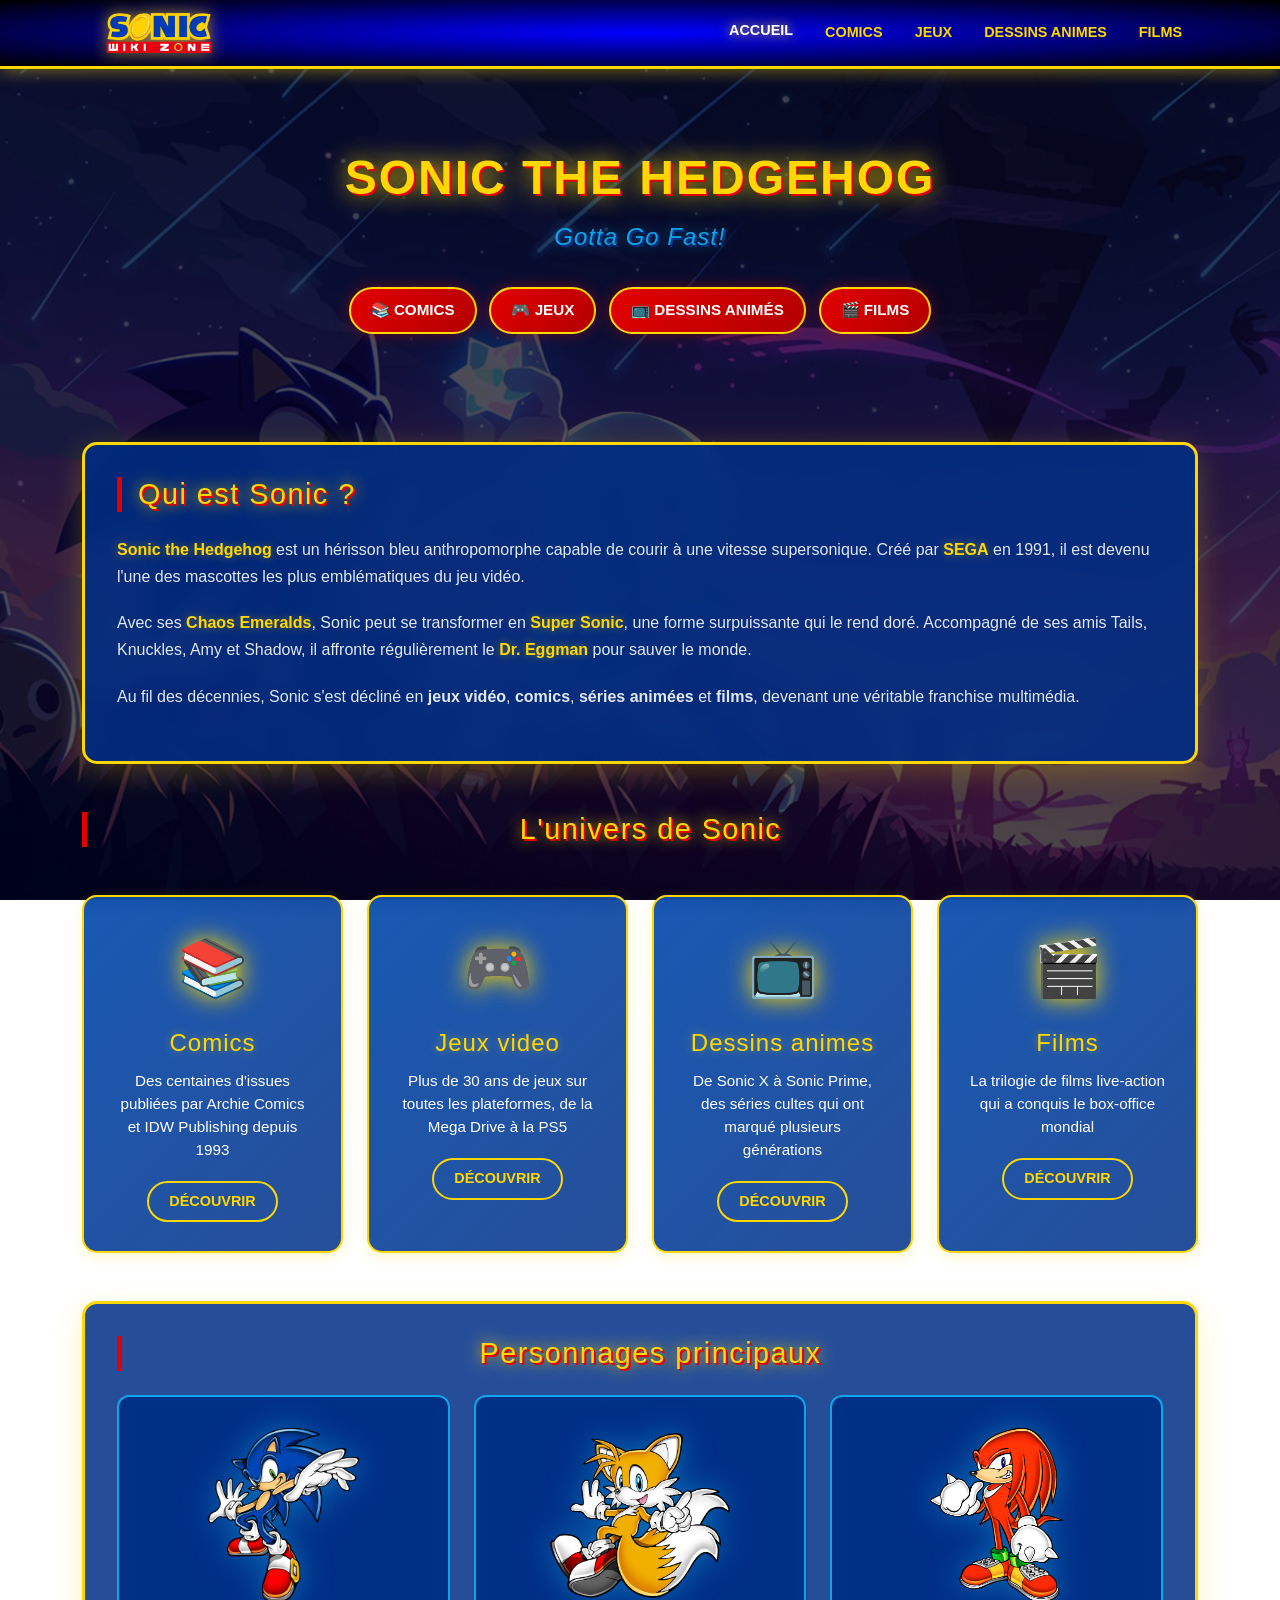
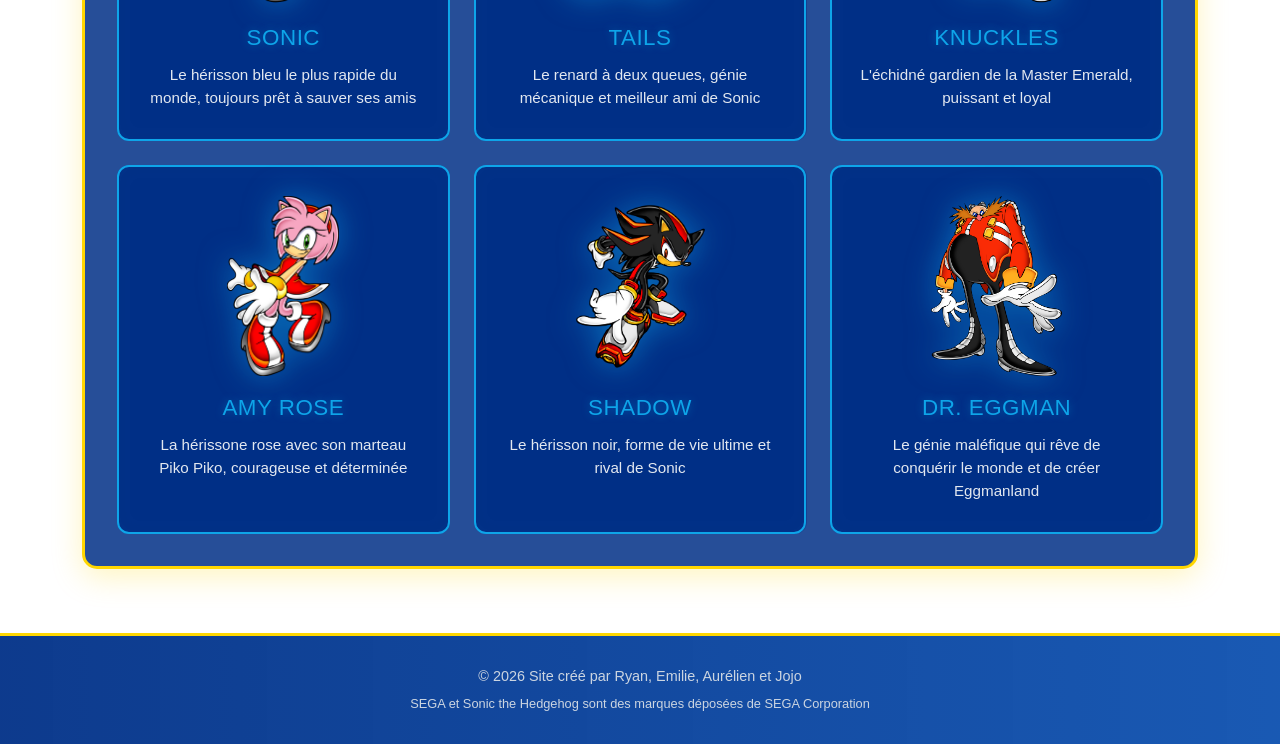
<file: index.html>
<!DOCTYPE html>
<html lang="fr">
<head>
  <meta charset="UTF-8">
  <meta name="viewport" content="width=device-width, initial-scale=1">
  <title>Sonic the Hedgehog - Accueil</title>
  <link href="https://cdn.jsdelivr.net/npm/bootstrap@5.3.3/dist/css/bootstrap.min.css" rel="stylesheet">
  <link rel="stylesheet" href="index.css">
<link rel="icon" type="image/x-icon" href="assets/sonic.ico">
<link href="https://fonts.cdnfonts.com/css/sega-logo-font" rel="stylesheet">

</head>
<body>

<!-- NAVBAR -->
<nav class="navbar navbar-expand-lg navbar-dark sticky-top">
  <div class="container">
    <a class="navbar-brand" href="index.html">
      <img src="assets/logo.png" alt="Sonic Wiki Zone" class="logo-img">
    </a>
    <button class="navbar-toggler" type="button" data-bs-toggle="collapse" data-bs-target="#navbarNav">
      <span class="navbar-toggler-icon"></span>
    </button>
    <div class="collapse navbar-collapse" id="navbarNav">
      <ul class="navbar-nav ms-auto">
        <li class="nav-item"><a class="nav-link active" href="index.html">Accueil</a></li>
        <li class="nav-item"><a class="nav-link" href="comics.html">Comics</a></li>
        <li class="nav-item"><a class="nav-link" href="jeux.html">Jeux</a></li>
        <li class="nav-item"><a class="nav-link" href="dessin-anime.html">Dessins animes</a></li>
        <li class="nav-item"><a class="nav-link" href="/film.html">Films</a></li>
      </ul>
    </div>
  </div>
</nav>

<!-- HERO SECTION -->
<section class="hero-section">
  <div class="container text-center">
    <h1 class="display-1 fw-bold hero-title">SONIC THE HEDGEHOG</h1>
    <p class="lead hero-subtitle">Gotta Go Fast!</p>
    <div class="mt-4 button-group">
      <a href="comics.html" class="btn btn-hero">📚 Comics</a>
      <a href="jeux.html" class="btn btn-hero">🎮 Jeux</a>
      <a href="dessin-anime.html" class="btn btn-hero">📺 Dessins animés</a>
      <a href="film.html" class="btn btn-hero">🎬 Films</a>
    </div>
  </div>
</section>

<!-- À PROPOS -->
<section class="container my-5">
  <div class="content-box">
    <h2 class="section-title">Qui est Sonic ?</h2>
    <div class="row">
      <div class="col-lg-12">
        <p class="sonic-text">
          <span class="highlight">Sonic the Hedgehog</span> est un hérisson bleu anthropomorphe capable de courir 
          à une vitesse supersonique. Créé par <span class="highlight">SEGA</span> en 1991, il est devenu l'une 
          des mascottes les plus emblématiques du jeu vidéo.
        </p>
        <p class="sonic-text">
          Avec ses <span class="highlight">Chaos Emeralds</span>, Sonic peut se transformer en 
          <span class="highlight">Super Sonic</span>, une forme surpuissante qui le rend doré. 
          Accompagné de ses amis Tails, Knuckles, Amy et Shadow, il affronte régulièrement le 
          <span class="highlight">Dr. Eggman</span> pour sauver le monde.
        </p>
        <p class="sonic-text">
          Au fil des décennies, Sonic s'est décliné en <strong>jeux vidéo</strong>, <strong>comics</strong>, 
          <strong>séries animées</strong> et <strong>films</strong>, devenant une véritable franchise multimédia.
        </p>
      </div>
    </div>
  </div>
</section>

<!-- UNIVERS SONIC -->
<section class="container my-5">
  <h2 class="section-title text-center mb-5">L'univers de Sonic</h2>
  <div class="row g-4">
    
    <div class="col-md-6 col-lg-3">
      <div class="universe-card">
        <div class="card-icon">📚</div>
        <h3>Comics</h3>
        <p>Des centaines d'issues publiées par Archie Comics et IDW Publishing depuis 1993</p>
        <a href="comics.html" class="btn btn-outline-custom">Découvrir</a>
      </div>
    </div>

    <div class="col-md-6 col-lg-3">
      <div class="universe-card">
        <div class="card-icon">🎮</div>
        <h3>Jeux video</h3>
        <p>Plus de 30 ans de jeux sur toutes les plateformes, de la Mega Drive à la PS5</p>
        <a href="jeux.html" class="btn btn-outline-custom">Découvrir</a>
      </div>
    </div>

    <div class="col-md-6 col-lg-3">
      <div class="universe-card">
        <div class="card-icon">📺</div>
        <h3>Dessins animes</h3>
        <p>De Sonic X à Sonic Prime, des séries cultes qui ont marqué plusieurs générations</p>
        <a href="dessin-anime.html" class="btn btn-outline-custom">Découvrir</a>
      </div>
    </div>

    <div class="col-md-6 col-lg-3">
      <div class="universe-card">
        <div class="card-icon">🎬</div>
        <h3>Films</h3>
        <p>La trilogie de films live-action qui a conquis le box-office mondial</p>
        <a href="film.html" class="btn btn-outline-custom">Découvrir</a>
      </div>
    </div>

  </div>
</section>

<!-- PERSONNAGES -->
<section class="container my-5">
  <div class="content-box">
    <h2 class="section-title text-center mb-4">Personnages principaux</h2>
    <div class="row g-4">
      
      <!-- SONIC -->
      <div class="col-md-6 col-lg-4">
        <div class="character-card">
          <img src="assets/Sonic.png" alt="Sonic" class="character-img">
          <h3>Sonic</h3>
          <p>Le hérisson bleu le plus rapide du monde, toujours prêt à sauver ses amis</p>
        </div>
      </div>

      <!-- TAILS -->
      <div class="col-md-6 col-lg-4">
        <div class="character-card">
          <img src="assets/Tails.png" alt="Tails" class="character-img">
          <h3>Tails</h3>
          <p>Le renard à deux queues, génie mécanique et meilleur ami de Sonic</p>
        </div>
      </div>

      <!-- KNUCKLES -->
      <div class="col-md-6 col-lg-4">
        <div class="character-card">
          <img src="assets/Knuckles.png" alt="Knuckles" class="character-img">
          <h3>Knuckles</h3>
          <p>L'échidné gardien de la Master Emerald, puissant et loyal</p>
        </div>
      </div>

      <!-- AMY ROSE -->
      <div class="col-md-6 col-lg-4">
        <div class="character-card">
          <img src="assets/Amy.png" alt="Amy Rose" class="character-img">
          <h3>Amy Rose</h3>
          <p>La hérissone rose avec son marteau Piko Piko, courageuse et déterminée</p>
        </div>
      </div>

      <!-- SHADOW -->
      <div class="col-md-6 col-lg-4">
        <div class="character-card">
          <img src="assets/Shadow.png" alt="Shadow" class="character-img">
          <h3>Shadow</h3>
          <p>Le hérisson noir, forme de vie ultime et rival de Sonic</p>
        </div>
      </div>

      <!-- DR. EGGMAN -->
      <div class="col-md-6 col-lg-4">
        <div class="character-card">
          <img src="assets/Eggman.png" alt="Dr. Eggman" class="character-img">
          <h3>Dr. Eggman</h3>
          <p>Le génie maléfique qui rêve de conquérir le monde et de créer Eggmanland</p>
        </div>
      </div>

    </div>
  </div>
</section>


<!-- FOOTER -->
<footer class="footer text-center py-4">
  <p>&copy; 2026 Site créé par Ryan, Emilie, Aurélien et Jojo</p>
  <p class="small">SEGA et Sonic the Hedgehog sont des marques déposées de SEGA Corporation</p>
</footer>

<script src="https://cdn.jsdelivr.net/npm/bootstrap@5.3.3/dist/js/bootstrap.bundle.min.js"></script>
</body>
</html>
</file>
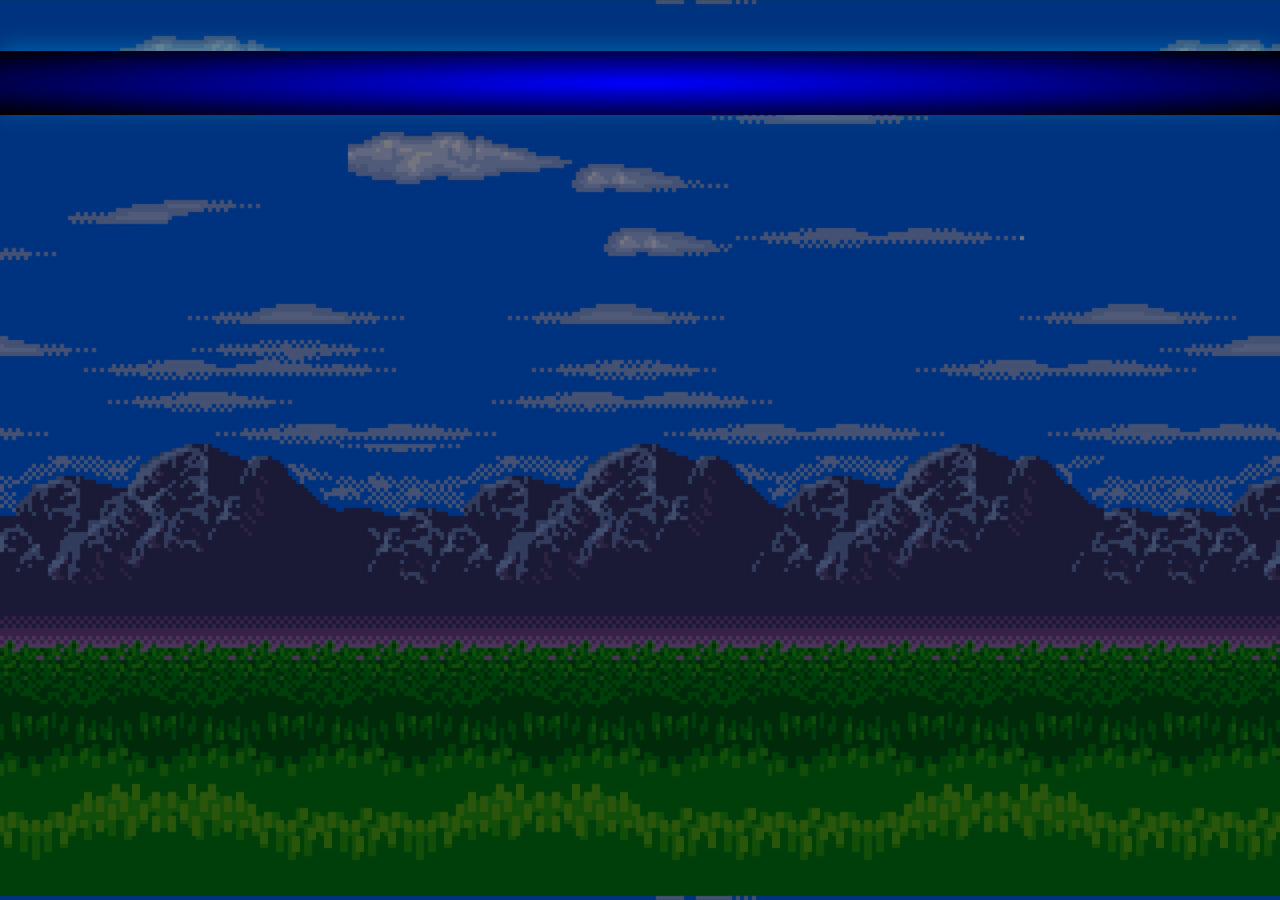
<file: dessin-anime.html>
<!DOCTYPE html>
<html lang="fr">
<head>
    <meta charset="UTF-8">
    <meta name="viewport" content="width=device-width, initial-scale=1.0">
    <link rel="stylesheet" href="/assets/dessin-anime.css">
    <title>Dessin Animé </title>
</head>
<body>
    <header>

    </header>
    <main>

    </main>
    <footer>

    </footer>
</body>
</html>
</file>
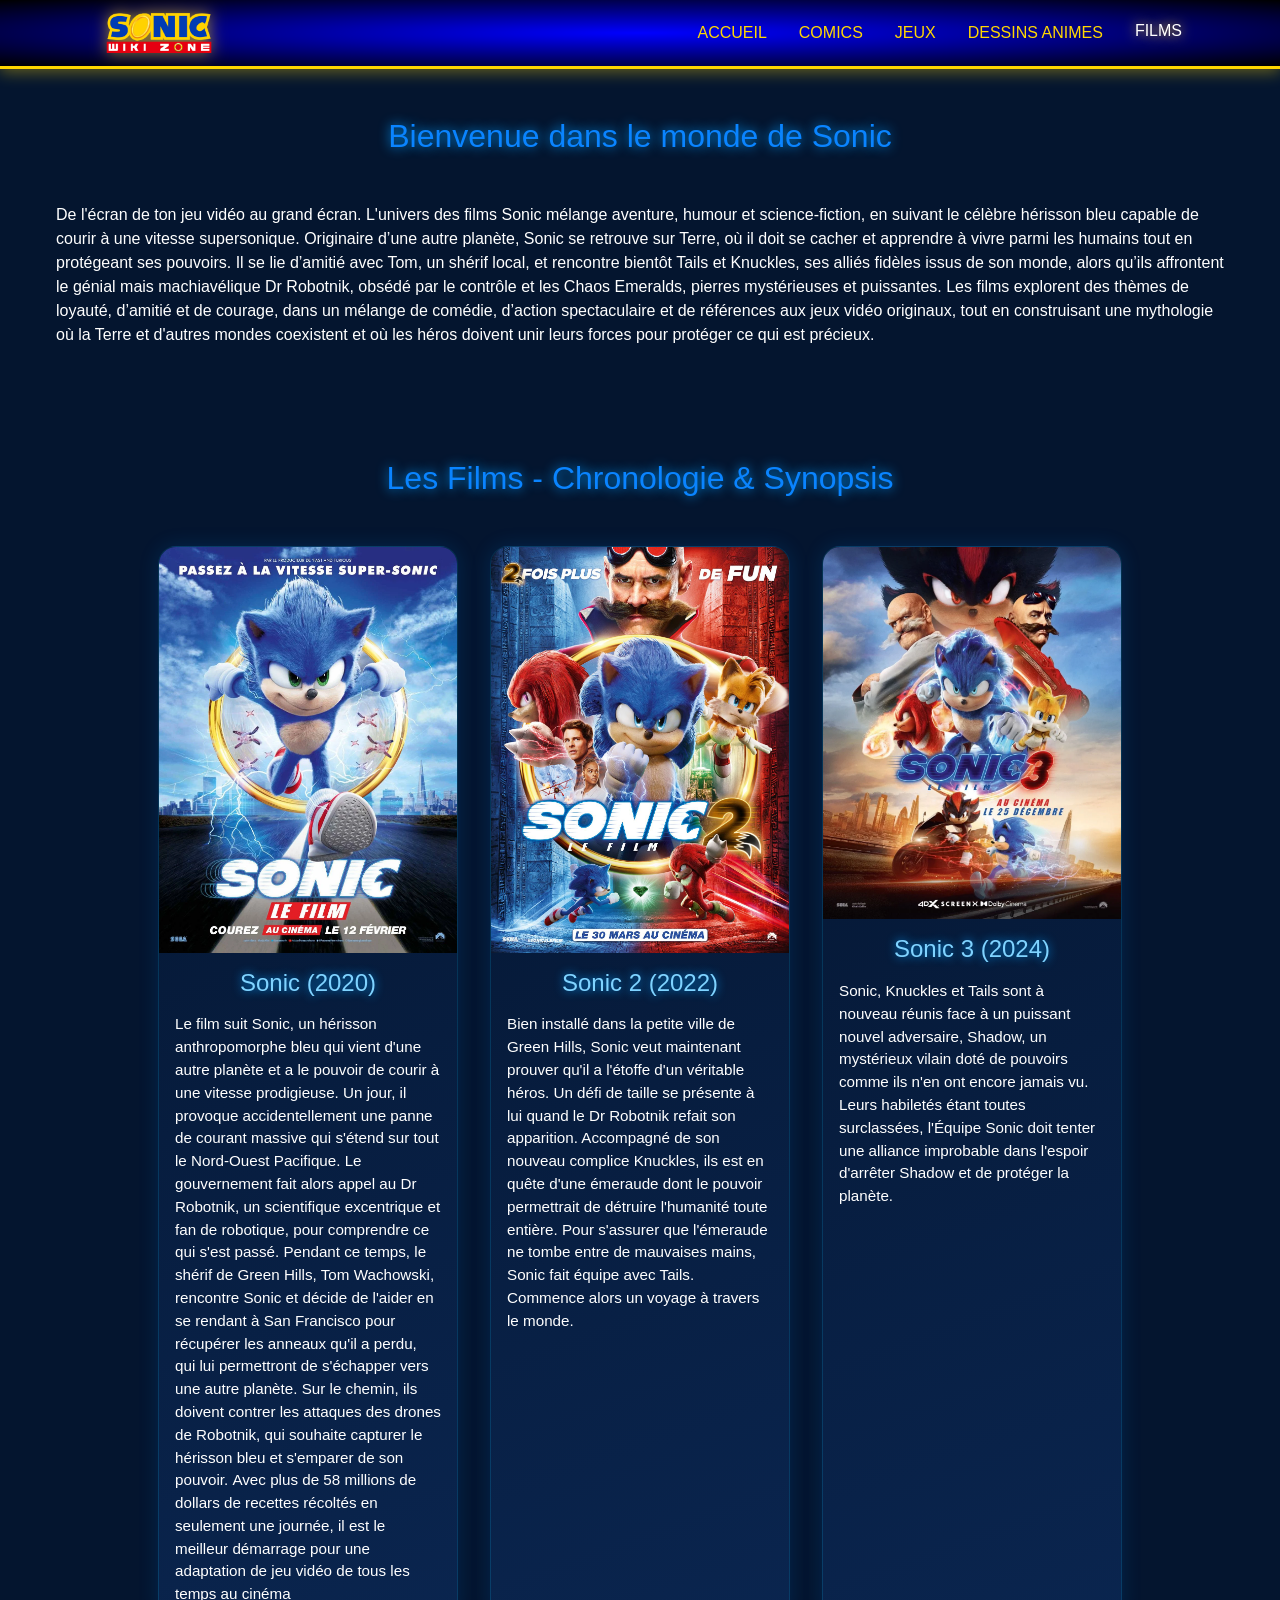
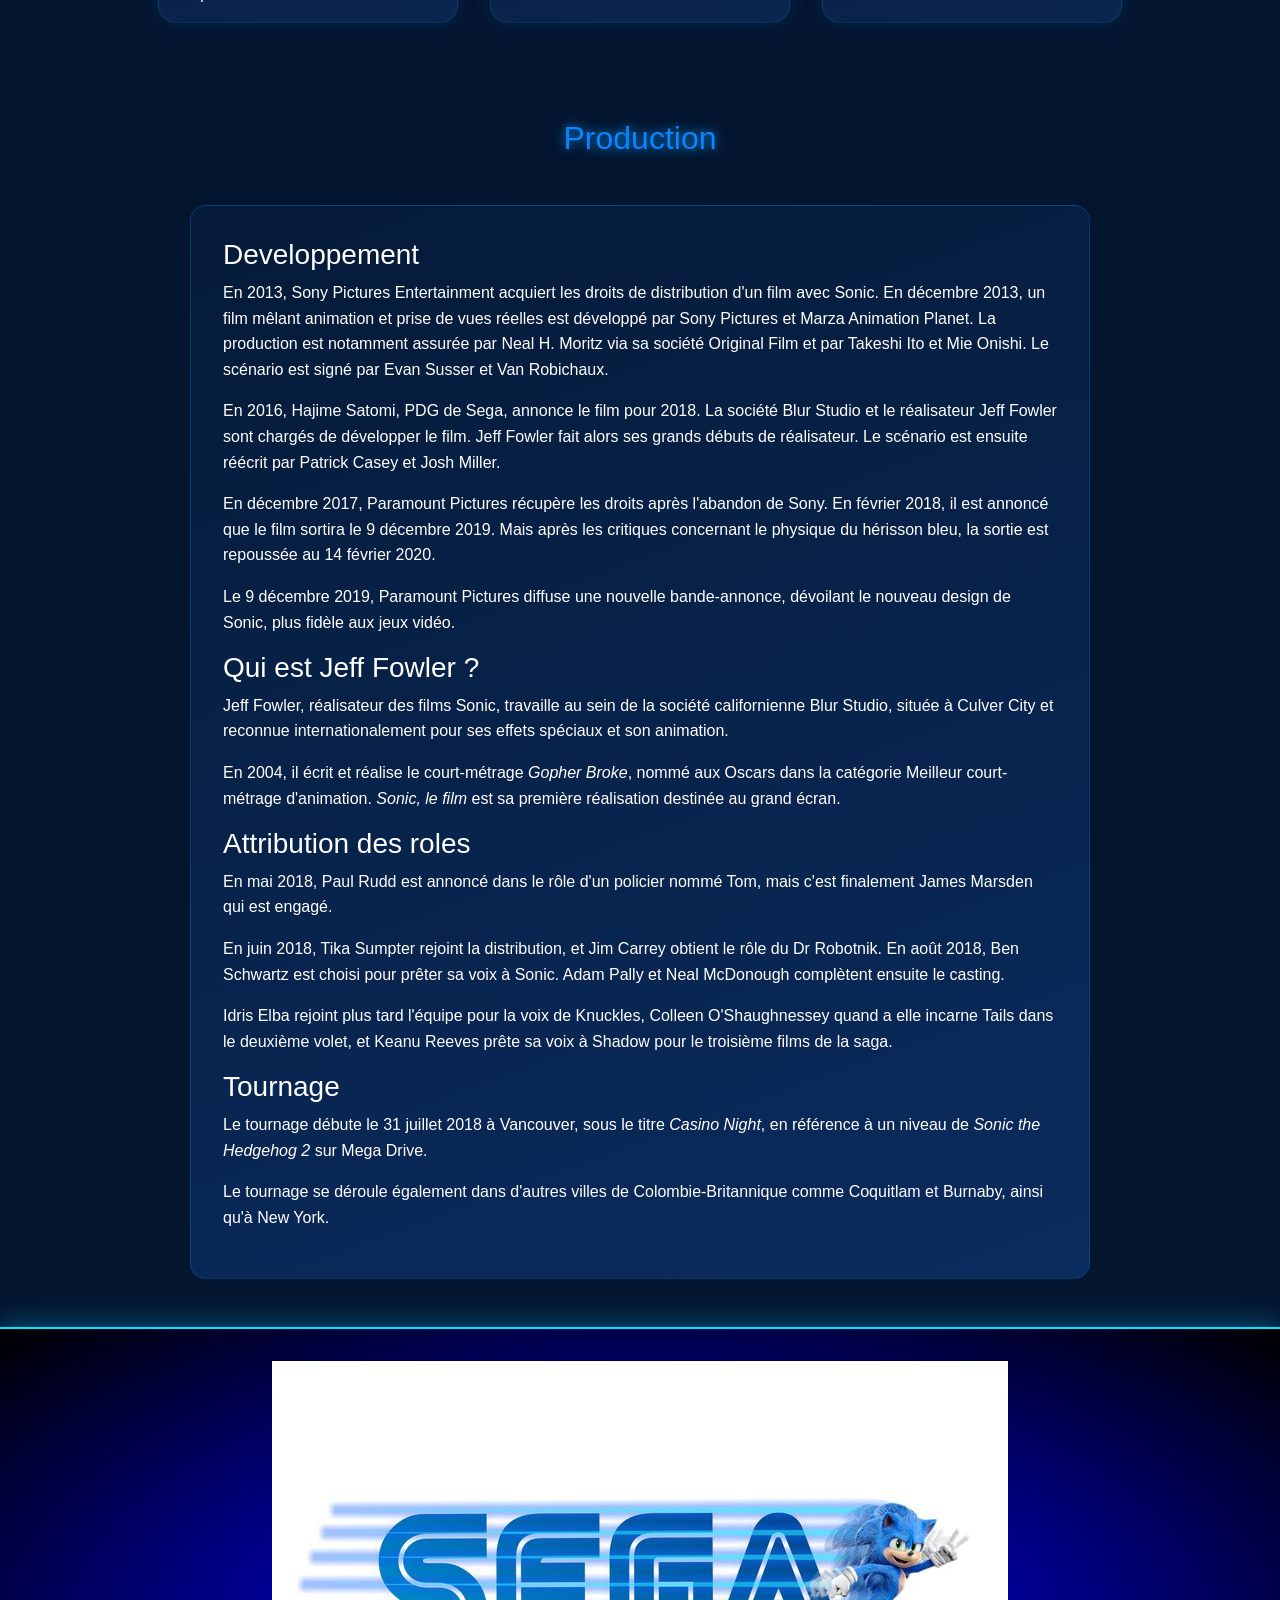
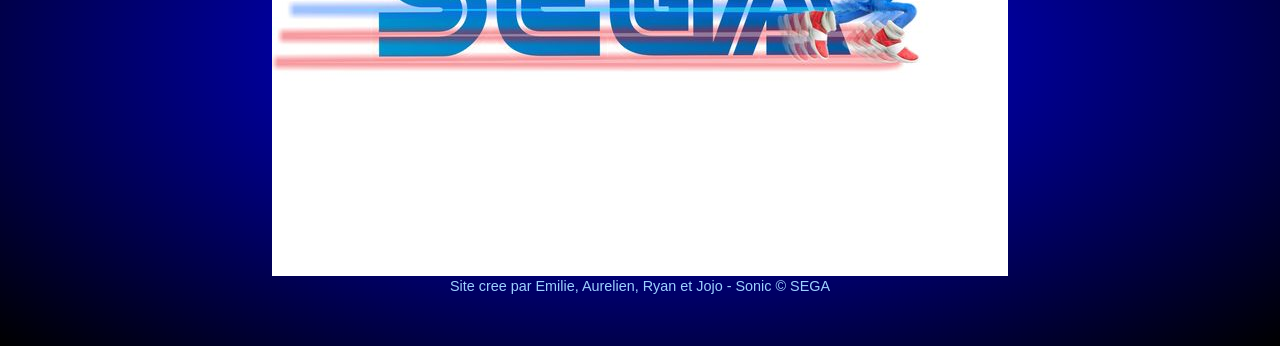
<file: film.html>
<!DOCTYPE html>
<html lang="fr">
<head>
    <meta charset="UTF-8">
    <meta name="viewport" content="width=device-width, initial-scale=1.0">
    <title>Sonic Au Cinéma</title>
    <link rel="stylesheet" href="/film.css">
    <link rel="icon" type="image/x-icon" href="icone/sonic.ico">
    <link href="https://fonts.cdnfonts.com/css/sega-logo-font" rel="stylesheet">
    <link href="https://cdn.jsdelivr.net/npm/bootstrap@5.3.3/dist/css/bootstrap.min.css" rel="stylesheet">

</head>
<body>

<header>
        <nav class="navbar navbar-expand-lg navbar-dark sticky-top">
  <div class="container">
    <a class="navbar-brand" href="index.html">
      <img src="assets/images/logo-sonic-wiki-zone.png" alt="Sonic Wiki Zone" class="logo-img">
    </a>
    <button class="navbar-toggler" type="button" data-bs-toggle="collapse" data-bs-target="#navbarNav">
      <span class="navbar-toggler-icon"></span>
    </button>
    <div class="collapse navbar-collapse" id="navbarNav">
      <ul class="navbar-nav ms-auto">
        <li class="nav-item"><a class="nav-link" href="index.html">Accueil</a></li>
        <li class="nav-item"><a class="nav-link" href="comics.html">Comics</a></li>
        <li class="nav-item"><a class="nav-link" href="jeux.html">Jeux</a></li>
        <li class="nav-item"><a class="nav-link" href="dessin-anime.html">Dessins animes</a></li>
        <li class="nav-item"><a class="nav-link active" href="#">Films</a></li>
      </ul>
    </div>
  </div>
</nav>
</header>



<section id="accueil" class="section">
  <h2>Bienvenue dans le monde de Sonic</h2>
  <p>
   De l'écran de ton jeu vidéo au grand écran. L'univers des films Sonic mélange aventure, humour et science-fiction, en suivant le célèbre hérisson bleu capable de courir à une vitesse supersonique. Originaire d’une autre planète, Sonic se retrouve sur Terre, où il doit se cacher et apprendre à vivre parmi les humains tout en protégeant ses pouvoirs. Il se lie d’amitié avec Tom, un shérif local, et rencontre bientôt Tails et Knuckles, ses alliés fidèles issus de son monde, alors qu’ils affrontent le génial mais machiavélique Dr Robotnik, obsédé par le contrôle et les Chaos Emeralds, pierres mystérieuses et puissantes. Les films explorent des thèmes de loyauté, d’amitié et de courage, dans un mélange de comédie, d’action spectaculaire et de références aux jeux vidéo originaux, tout en construisant une mythologie où la Terre et d'autres mondes coexistent et où les héros doivent unir leurs forces pour protéger ce qui est précieux.
</section>

<section id="films" class="section">
  <h2>Les Films - Chronologie & Synopsis</h2>
  <div class="films">

    <div class="film">
      <img src="0746079.webp" alt="Sonic 1 film">
      <h3>Sonic (2020)</h3>
      <p>
       Le film suit Sonic, un hérisson anthropomorphe bleu qui vient d'une autre planète et a le pouvoir de courir à une vitesse prodigieuse. Un jour, il provoque accidentellement une panne de courant massive qui s'étend sur tout le Nord-Ouest Pacifique. Le gouvernement fait alors appel au Dr Robotnik, un scientifique excentrique et fan de robotique, pour comprendre ce qui s'est passé. Pendant ce temps, le shérif de Green Hills, Tom Wachowski, rencontre Sonic et décide de l'aider en se rendant à San Francisco pour récupérer les anneaux qu'il a perdu, qui lui permettront de s'échapper vers une autre planète. Sur le chemin, ils doivent contrer les attaques des drones de Robotnik, qui souhaite capturer le hérisson bleu et s'emparer de son pouvoir.

        <b>Avec plus de 58 millions de dollars de recettes récoltés en seulement une journée, il est le meilleur démarrage pour une adaptation de jeu vidéo de tous les temps au cinéma</b>
    </div>

    <div class="film">
      <img src="4137538.jpg" alt="Sonic 2 film">
      <h3>Sonic 2 (2022)</h3>
      <p>
        Bien installé dans la petite ville de Green Hills, Sonic veut maintenant prouver qu'il a l'étoffe d'un véritable héros. Un défi de taille se présente à lui quand le Dr Robotnik refait son apparition. Accompagné de son nouveau complice Knuckles, ils est en quête d'une émeraude dont le pouvoir permettrait de détruire l'humanité toute entière. Pour s'assurer que l'émeraude ne tombe entre de mauvaises mains, Sonic fait équipe avec Tails. Commence alors un voyage à travers le monde.
      </p>
    </div>

    <div class="film">
      <img src="85e77c51c172da4aec13679210295a11.webp" alt="Sonic 3 film">
      <a href="#Sonic 3"></a>
      <h3>Sonic 3 (2024)</h3>
      <p>
       Sonic, Knuckles et Tails sont à nouveau réunis face à un puissant nouvel adversaire, Shadow, un mystérieux vilain doté de pouvoirs comme ils n'en ont encore jamais vu. Leurs habiletés étant toutes surclassées, l'Équipe Sonic doit tenter une alliance improbable dans l'espoir d'arrêter Shadow et de protéger la planète.
      </p>
    </div>
     </div>
</section>

<section id="autre" class="section">
  <h2>Production</h2>

  <div class="info">

    <h3>Developpement</h3>
    <p>
      En 2013, Sony Pictures Entertainment acquiert les droits de distribution d'un film avec Sonic.
      En décembre 2013, un film mêlant animation et prise de vues réelles est développé par Sony Pictures et Marza Animation Planet.
      La production est notamment assurée par Neal H. Moritz via sa société Original Film et par Takeshi Ito et Mie Onishi.
      Le scénario est signé par Evan Susser et Van Robichaux.
    </p>

    <p>
      En 2016, Hajime Satomi, PDG de Sega, annonce le film pour 2018.
      La société Blur Studio et le réalisateur Jeff Fowler sont chargés de développer le film.
      Jeff Fowler fait alors ses grands débuts de réalisateur.
      Le scénario est ensuite réécrit par Patrick Casey et Josh Miller.
    </p>

    <p>
      En décembre 2017, Paramount Pictures récupère les droits après l'abandon de Sony.
      En février 2018, il est annoncé que le film sortira le 9 décembre 2019.
      Mais après les critiques concernant le physique du hérisson bleu, la sortie est repoussée au 14 février 2020.
    </p>

    <p>
      Le 9 décembre 2019, Paramount Pictures diffuse une nouvelle bande-annonce,
      dévoilant le nouveau design de Sonic, plus fidèle aux jeux vidéo.
    </p>


    <h3>Qui est Jeff Fowler ?</h3>
    <p>
      Jeff Fowler, réalisateur des films Sonic, travaille au sein de la société californienne Blur Studio,
      située à Culver City et reconnue internationalement pour ses effets spéciaux et son animation.
    </p>

    <p>
      En 2004, il écrit et réalise le court-métrage <em>Gopher Broke</em>,
      nommé aux Oscars dans la catégorie Meilleur court-métrage d'animation.
      <em>Sonic, le film</em> est sa première réalisation destinée au grand écran.
    </p>


    <h3>Attribution des roles</h3>
    <p>
      En mai 2018, Paul Rudd est annoncé dans le rôle d'un policier nommé Tom,
      mais c'est finalement James Marsden qui est engagé.
    </p>

    <p>
      En juin 2018, Tika Sumpter rejoint la distribution,
      et Jim Carrey obtient le rôle du Dr Robotnik.
      En août 2018, Ben Schwartz est choisi pour prêter sa voix à Sonic.
      Adam Pally et Neal McDonough complètent ensuite le casting.
    </p>

    <p>
      Idris Elba rejoint plus tard l'équipe pour la voix de Knuckles,
      Colleen O'Shaughnessey quand a elle incarne Tails dans le deuxième volet,
      et Keanu Reeves prête sa voix à Shadow pour le troisième films de la saga.
    </p>


    <h3>Tournage</h3>
    <p>
      Le tournage débute le 31 juillet 2018 à Vancouver,
      sous le titre <em>Casino Night</em>, en référence à un niveau de
      <em>Sonic the Hedgehog 2</em> sur Mega Drive.
    </p>

    <p>
      Le tournage se déroule également dans d'autres villes de Colombie-Britannique
      comme Coquitlam et Burnaby, ainsi qu'à New York.
    </p>

  </div>
</section>


<footer>
    <img src="7179462b80f3a3439fa55e7437b49925.jpg" alt="logo">
    <p>Site cree par Emilie, Aurelien, Ryan et Jojo - Sonic © SEGA</p>
</footer>
<script src="https://cdn.jsdelivr.net/npm/bootstrap@5.3.3/dist/js/bootstrap.bundle.min.js"></script>
</body>
</html>
</file>
<file: index.css>
/* ===========================
   GLOBAL - POLICES ET FOND
=========================== */
* {
  margin: 0;
  padding: 0;
  box-sizing: border-box;
}

body {
  font-family: 'Segoe UI', Tahoma, Geneva, Verdana, sans-serif;
  background-image: url('assets/sonic-bg.png');
  background-size: cover;
  background-attachment: fixed;
  background-position: center;
  color: white;
  min-height: 100vh;
  position: relative;
  font-size: 16px;  /* Taille de base */
}

/* Overlay sombre  */
body::before {
  content: '';
  position: fixed;
  top: 0;
  left: 0;
  width: 100%;
  height: 100%;
  background: rgba(0, 0, 20, 0.7);
  z-index: -1;
}

/* ===========================
   NAVBAR 
=========================== */
.navbar {
  background: radial-gradient(blue,black);
  border-bottom: 3px solid #FFD700;
  box-shadow: 0 3px 15px rgba(255, 215, 0, 0.4);
  backdrop-filter: blur(10px);
  padding: 0.5rem 0;
  font-family: 'SEGA LOGO FONT', sans-serif;
  font-size: 30px;
  font-weight:10;
}

.navbar-brand {
  display: flex;
  align-items: center;
}

.logo-img {
  height: 40px;  /* Réduit de 50px à 40px */
  width: auto;
  filter: drop-shadow(0 0 8px rgba(255, 215, 0, 0.6));
  transition: all 0.3s;
}

.logo-img:hover {
  transform: scale(1.08);
  filter: drop-shadow(0 0 15px rgba(255, 215, 0, 0.9));
}

.nav-link {
  font-weight: 600;
  color: #FFD700 !important;
  transition: all 0.3s;
  margin: 0 8px;
  text-transform: uppercase;
  font-size: 0.9rem;  /* Réduit de 1rem à 0.9rem */
}

.nav-link:hover,
.nav-link.active {
  color: white !important;
  text-shadow: 0 0 12px #FFD700;
  transform: translateY(-2px);
}

/* ===========================
   HERO SECTION 
=========================== */
.hero-section {
  padding: 80px 20px 60px;  /* Réduit énormément */
  position: relative;
  overflow: hidden;
}

.hero-title {
  font-family: 'Sega Logo Font', sans-serif;  /* ← CHANGE ICI */
  color: #FFD700;
  font-size: 3rem;
  text-shadow: 
    2px 2px 0px #E30000,
    0 0 25px #FFD700;
  margin-bottom: 0.8rem;
  letter-spacing: 2px;
  font-weight: 400;
  text-transform: uppercase;
  animation: sonic-glow 2s ease-in-out infinite;
}

@keyframes sonic-glow {
  0%, 100% { 
    text-shadow: 
      2px 2px 0px #E30000,
      0 0 25px #FFD700;
  }
  50% { 
    text-shadow: 
      2px 2px 0px #E30000,
      0 0 40px #FFD700,
      0 0 60px rgba(255, 215, 0, 0.7);
  }
}

.hero-subtitle {
  font-family: 'Sega Logo Font', sans-serif; 
  font-size: 1.5rem;
  color: #0EA5E9;
  margin-bottom: 2rem;
  font-style: italic;
  letter-spacing: 1px;
  text-shadow: 
    2px 2px 0px #003087,
    0 0 15px rgba(14, 165, 233, 0.6);
}

.button-group {
  display: flex;
  gap: 0.8rem;
  justify-content: center;
  flex-wrap: wrap;
}

.btn-hero {
  background: linear-gradient(135deg, #E30000, #B30000);
  border: 2px solid #FFD700;  /* Réduit de 3px à 2px */
  color: white;
  font-weight: 600;
  padding: 10px 20px;  /* Réduit de 14px 28px */
  font-size: 0.95rem;  /* Réduit de 1.1rem */
  border-radius: 50px;
  box-shadow: 0 0 15px rgba(227, 0, 0, 0.4);
  transition: all 0.3s;
  text-decoration: none;
  display: inline-block;
  text-transform: uppercase;
}

.btn-hero:hover {
  transform: translateY(-4px) scale(1.03);
  box-shadow: 0 0 30px rgba(255, 215, 0, 0.7);
  background: linear-gradient(135deg, #FFD700, #FFA500);
  color: #003087;
  border-color: #003087;
}

/* ===========================
   CONTENT BOX
=========================== */
.content-box {
  background: rgba(0, 48, 135, 0.85);
  border: 3px solid #FFD700;
  border-radius: 15px;
  padding: 2rem;  /* Réduit de 3rem à 2rem */
  box-shadow: 0 8px 30px rgba(255, 215, 0, 0.25);
  backdrop-filter: blur(10px);
}

.section-title {
  font-family: 'Sega Logo Font', sans-serif;  /* ← CHANGE ICI */
  color: #FFD700;
  font-weight: 400;
  font-size: 1.8rem;
  text-shadow: 
    2px 2px 0px #E30000,
    0 0 15px #FFD700;
  margin-bottom: 1.5rem;
  border-left: 5px solid #E30000;
  padding-left: 1rem;
  letter-spacing: 1.5px;
}

.sonic-text {
  font-family: 'Segoe UI', Tahoma, Geneva, Verdana, sans-serif;
  font-size: 1rem;  /* Réduit de 1.15rem à 1rem */
  line-height: 1.7;
  color: #e2e8f0;
  margin-bottom: 1.2rem;
}

.highlight {
  color: #FFD700;
  font-weight: 700;
  text-shadow: 0 0 8px rgba(255, 215, 0, 0.4);
}

/* ===========================
   UNIVERSE CARDS 
=========================== */
.universe-card {
  background: linear-gradient(135deg, rgba(0, 71, 171, 0.9), rgba(0, 48, 135, 0.85));
  border: 2px solid #FFD700;
  border-radius: 15px;
  padding: 1.8rem;  /* Réduit de 2.5rem */
  text-align: center;
  transition: all 0.3s;
  height: 100%;
  box-shadow: 0 4px 15px rgba(255, 215, 0, 0.2);
  backdrop-filter: blur(10px);
}

.universe-card:hover {
  transform: translateY(-12px) scale(1.02);
  box-shadow: 0 15px 40px rgba(255, 215, 0, 0.5);
  border-color: #E30000;
  background: linear-gradient(135deg, rgba(227, 0, 0, 0.8), rgba(179, 0, 0, 0.75));
}

.card-icon {
  font-size: 3.5rem;  /* Réduit de 4.5rem */
  margin-bottom: 1.2rem;
  filter: drop-shadow(0 0 12px #FFD700);
}

.universe-card h3 {
  font-family: 'Sega Logo Font', sans-serif;  /* ← CHANGE ICI */
  color: #FFD700;
  font-size: 1.5rem;
  font-weight: 400;
  margin-bottom: 0.8rem;
  letter-spacing: 1px;
  text-shadow: 0 0 8px rgba(255, 215, 0, 0.4);
}

.universe-card p {
  font-family: 'Segoe UI', Tahoma, Geneva, Verdana, sans-serif;
  color: white;
  margin-bottom: 1.2rem;
  font-size: 0.95rem;  /* Réduit de 1.05rem */
  line-height: 1.5;
}

.btn-outline-custom {
  border: 2px solid #FFD700;
  color: #FFD700;
  background: transparent;
  font-weight: 600;
  padding: 8px 20px;  /* Réduit de 10px 25px */
  font-size: 0.9rem;  /* Réduit */
  border-radius: 50px;
  transition: all 0.3s;
  text-decoration: none;
  display: inline-block;
  text-transform: uppercase;
}

.btn-outline-custom:hover {
  background: #FFD700;
  color: #003087;
  box-shadow: 0 0 20px rgba(255, 215, 0, 0.6);
  transform: translateY(-2px);
}

/* ===========================
   CHARACTER CARDS 
=========================== */
.character-card {
  background: rgba(0, 48, 135, 0.9);
  border: 2px solid #0EA5E9;
  border-radius: 12px;
  padding: 1.8rem 1.2rem;  /* Réduit */
  text-align: center;
  transition: all 0.3s;
  height: 100%;
  backdrop-filter: blur(10px);
  display: flex;
  flex-direction: column;
  align-items: center;
  justify-content: flex-start;
}

.character-card:hover {
  transform: translateY(-8px);
  box-shadow: 0 12px 35px rgba(14, 165, 233, 0.5);
  border-color: #FFD700;
}

.character-img {
  width: 180px;  /* Réduit de 220px à 180px */
  height: 180px;
  object-fit: contain;
  margin-bottom: 1.2rem;
  filter: drop-shadow(0 0 15px rgba(14, 165, 233, 0.5));
  transition: all 0.3s;
}

.character-card:hover .character-img {
  transform: scale(1.08) rotate(3deg);
  filter: drop-shadow(0 0 25px rgba(255, 215, 0, 0.7));
}

.character-card h3 {
  font-family: 'Sega Logo Font', sans-serif;  /* ← CHANGE ICI */
  color: #0EA5E9;
  font-size: 1.4rem;
  font-weight: 400;
  margin-bottom: 0.8rem;
  letter-spacing: 0.5px;
  text-shadow: 0 0 8px rgba(14, 165, 233, 0.4);
  text-transform: uppercase;
}

.character-card p {
  font-family: 'Segoe UI', Tahoma, Geneva, Verdana, sans-serif;
  color: #e2e8f0;
  font-size: 0.95rem;  /* Réduit de 1.05rem */
  line-height: 1.5;
  text-align: center;
  margin: 0;
  padding: 0 8px;
  word-wrap: break-word;
  overflow-wrap: break-word;
}

/* ===========================
   FOOTER 
=========================== */
.footer {
  background: linear-gradient(90deg, rgba(0, 48, 135, 0.95), rgba(0, 71, 171, 0.9));
  border-top: 3px solid #FFD700;
  margin-top: 4rem;
  color: #cbd5e1;
  backdrop-filter: blur(10px);
  padding: 2rem 0;
}

.footer p {
  margin: 0.4rem 0;
  font-size: 0.9rem;
}

.footer .small {
  font-size: 0.8rem;
}

/* ===========================
   RESPONSIVE
=========================== */
@media (max-width: 992px) {
  .hero-title {
    font-size: 2.5rem;
  }
  
  .hero-subtitle {
    font-size: 1.3rem;
  }
  
  .content-box {
    padding: 1.5rem;
  }
  
  .section-title {
    font-size: 1.5rem;
  }
  
  .logo-img {
    height: 35px;
  }
  
  .character-img {
    width: 160px;
    height: 160px;
  }
}

@media (max-width: 768px) {
  .hero-title {
    font-size: 2rem;
    letter-spacing: 1.5px;
  }
  
  .hero-subtitle {
    font-size: 1.1rem;
  }
  
  .button-group {
    flex-direction: column;
    align-items: center;
  }
  
  .btn-hero {
    width: 100%;
    max-width: 280px;
  }
  
  .content-box {
    padding: 1.2rem;
  }
  
  .section-title {
    font-size: 1.3rem;
  }
  
  .logo-img {
    height: 32px;
  }
  
  .character-img {
    width: 150px;
    height: 150px;
  }
  
  .character-card h3 {
    font-size: 1.2rem;
  }
  
  .character-card p {
    font-size: 0.85rem;
  }
  
  .sonic-text {
    font-size: 0.95rem;
  }
}

@media (max-width: 576px) {
  .hero-title {
    font-size: 1.6rem;
  }
  
  .hero-subtitle {
    font-size: 1rem;
  }
  
  .character-img {
    width: 130px;
    height: 130px;
  }
  
  .card-icon {
    font-size: 2.8rem;
  }
}
</file>
<file: assets/dessin-anime.css>
* {
  margin: 0;
  padding: 0;
  font-family: 'SEGA LOGO FONT', sans-serif;
  font-weight:10 ;
}
body{
    background-image: url(/assets/images/pixelbackground.png);
    background-size: cover ;
    
}
body::before {
  content: '';
  position: fixed;
  top: 0;
  left: 0;
  width: 100%;
  height: 100%;
  background: rgba(0, 0, 20, 0.542);
  z-index: -1;
}

.navbar {
 background: radial-gradient(blue,black);
  border-bottom: 3px solid #FFD700;
  box-shadow: 0 3px 15px rgba(255, 215, 0, 0.4);
  backdrop-filter: blur(10px);
  padding: 0.5rem 0;
}

.navbar-brand {
  display: flex;
  align-items: center;
}

.logo-img {
  height: 40px;  /* Réduit de 50px à 40px */
  width: auto;
  filter: drop-shadow(0 0 8px rgba(255, 215, 0, 0.6));
  transition: all 0.3s;
}

.logo-img:hover {
  transform: scale(1.08);
  filter: drop-shadow(0 0 15px rgba(255, 215, 0, 0.9));
}

.nav-link {
  font-weight: 600;
  color: #FFD700 !important;
  transition: all 0.3s;
  margin: 0 8px;
  text-transform: uppercase;
  font-size: 0.9rem;  /* Réduit de 1rem à 0.9rem */
}

.nav-link:hover,
.nav-link.active {
  color: white !important;
  text-shadow: 0 0 12px #FFD700;
  transform: translateY(-2px);
}

main {display: flex;
    flex-direction: column;
    align-items: center;
    justify-content: center;
    margin: 2%;

    img{
        padding-bottom: 5%;
    }
  h1{
    display: flex;
    justify-content: center;
    text-transform: uppercase;
    text-align: center;
    color: yellow;
    padding: 4%;
    font-size: 60px;
  }
.ligne{
    display: flex;
    gap: 40px;
    justify-content: center;
    padding: 2%;
}
  .affiche {
    background: radial-gradient(blue,black);
    border-radius: 12px;
    box-shadow: 6px 8px 8px rgb(238, 244, 42);
    width: 400%;
    max-width: 100%;
    padding: 2%;
    img {
      height: 300px;
      width: 200px;
      margin-bottom: 5%;
    }
    a{
      display: flex;
      flex-direction: column;
      justify-content: center;
      align-items: center;
      text-align: center;
      text-decoration: none;
    }
    h2{
        text-transform: uppercase;
        color: white;
        padding-bottom: 3%;
    }
  }
  .modal{
    visibility: hidden;
    opacity: 0;
      background: rgba(0, 0, 255, 0.377);
      display: flex;
      justify-content: center;
      align-items: center;
      
    }
    .modal:target{
      visibility: visible;
      opacity: 1;
    }
    .modal_content{
      background: radial-gradient(blue,black);
      padding: 2%;
      width: 800px;
      max-width: 90%;
      display: flex;
      flex-direction: column;
      align-items: center;
      border-radius: 12px;
      border: solid 1px yellow;
      position: relative;
      img{
      height: 300px;
      width: 200px;
      margin-bottom: 5%;
      }
      p{
        font-family: Arial, Helvetica, sans-serif;
        color: white;
        text-align: center;
        padding: 2%;
        
      }
      .modal_close {
        color: yellow;
        position: absolute;
        right: 15px;
        top: 15px;
        font-size: 30px;
        text-decoration: none;
      }
      .details-modal{
        display: flex;
        flex-direction: column;
        align-items: center;
        h2{
          text-align: none;
          color: yellow;
          text-transform: uppercase;
        }
      }
      
      
    }
}
.affiche:hover{
    background: radial-gradient(black, blue);
   
   h2{
    color: yellow;
    
   }
}
footer{
text-align:center;
padding:2rem 1rem;
 background: radial-gradient(blue,black);
color:#9ecfff;
font-size:0.9rem;
border-top:2px solid var(--cyan);
box-shadow:0 -5px 25px rgba(0,200,255,0.3);
}
.affiche:hover{
transform:translateY(-12px) scale(1.04);
box-shadow:
0 0 20px var(--bleu-electrique),
0 0 40px rgba(0,200,255,0.5);
}
@keyframes neonPulse{
0%,100%{
text-shadow:
0 0 10px var(--bleu-electrique),
0 0 25px var(--cyan);
}
50%{
text-shadow:
0 0 25px var(--bleu-electrique),
0 0 50px var(--cyan);
}
}

@media (max-width:770px){

  .ligne{
    flex-direction: column;
  }
  .affiche{
    width: 400%;
    img{
      padding: 0% 5%;
    }
  }
  
}
</file>
<file: film.css>
*{
margin:0;
padding:0;
box-sizing:border-box;
font-family: 'SEGA LOGO FONT', sans-serif;
  font-weight:10 ;
}

/* ============================= */
/* PALETTE ULTRA BLEUE */
:root{
--bleu-principal:#;
--bleu-electrique:#009dff;
--bleu-nuit:#07152a;
--bleu-fonce:#031022;
--bleu-clair:#7fd3ff;
--cyan:#00e5ff;
--blanc:#ffffff;
--gris:#cfd8dc;
}

/* ============================= */
/* BODY */

body {
background-color: #04152f !important;
color:var(--gris);
line-height:1.6;
scroll-behavior:smooth;
}

/* ============================= */
/* HEADER */

.navbar {
  background: radial-gradient(blue,black);
  border-bottom: 3px solid #FFD700;
  box-shadow: 0 3px 15px rgba(255, 215, 0, 0.4);
  backdrop-filter: blur(10px);
  padding: 0.5rem 0;
}

.navbar-brand {
  display: flex;
  align-items: center;
}

.logo-img {
  height: 40px;  
  width: auto;
  filter: drop-shadow(0 0 8px rgba(255, 215, 0, 0.6));
  transition: all 0.3s;
}

.logo-img:hover {
  transform: scale(1.08);
  filter: drop-shadow(0 0 15px rgba(255, 215, 0, 0.9));
}

.nav-link {
  font-weight: 600;
  color: #FFD700 !important;
  transition: all 0.3s;
  margin: 0 8px;
  text-transform: uppercase;
  font-size: 0.9rem;  
}

.nav-link:hover,
.nav-link.active {
  color: white !important;
  text-shadow: 0 0 12px #FFD700;
  transform: translateY(-2px);
}
/* Animation néon */
@keyframes neonPulse{
0%,100%{
text-shadow:
0 0 10px var(--bleu-electrique),
0 0 25px var(--cyan);
}
50%{
text-shadow:
0 0 25px var(--bleu-electrique),
0 0 50px var(--cyan);
}
}

/* ============================= */
/* SECTIONS */
.section{
padding:4rem 2rem;
max-width:1200px;
margin:0 auto;
p{
  font-family: Arial, Helvetica, sans-serif;
  color: white;
}
}

.section h2{
font-size:2.2rem;
margin-bottom:2rem;
text-align:center;
color:var(--cyan);
text-shadow:0 0 12px var(--bleu-electrique);
}

/* ============================= */
/* FILMS */
.films{
display:flex;
flex-wrap:wrap;
gap:2rem;
justify-content:center;
}

.film{
background:linear-gradient(160deg, #04152f, #0a254f);
border-radius:18px;
overflow:hidden;
width:300px;
box-shadow:0 0 20px rgba(0,140,255,0.15);
transition:all .35s ease;
position:relative;
border:1px solid rgba(0,200,255,0.15);
}

.film:hover{
transform:translateY(-12px) scale(1.04);
box-shadow:
0 0 20px var(--bleu-electrique),
0 0 40px rgba(0,200,255,0.5);
}

.film img{
width:100%;
display:block;
transition:transform .6s;
}

.film:hover img{
transform:scale(1.08);
filter:brightness(1.15) saturate(1.2);
}

.film h3{
font-size:1.5rem;
margin:1rem;
text-align:center;
color:var(--bleu-clair);
text-shadow:0 0 10px var(--bleu-electrique);
}

.film p{
margin:0 1rem 1rem;
font-size:0.95rem;
font-family: Arial, Helvetica, sans-serif;
color: white;
}
.film b{
  font-family: Arial, Helvetica, sans-serif;
}

.section {
  display: flex;
  flex-direction: column; /* important car tu as un h2 */
  align-items: center;
  gap: 2rem;
  padding: 3rem 1rem;
}

.section h2 {
  font-size: 2rem;
  color: #0a84ff;
  text-align: center;
  margin-bottom: 1rem;
}

.info {
  background: linear-gradient(160deg, #051a38, #0b2c5f);
  padding: 2rem;
  border-radius: 16px;
  text-align: left;
  max-width: 900px;
  width: 100%;
  transition: all .3s ease;
  border: 1px solid rgba(0,170,255,0.2);
  line-height: 1.6;
  color: #ffffff;
}


.info:hover {
  transform: scale(1.02);
  box-shadow:
    0 0 25px rgba(0,170,255,0.6),
    0 0 50px rgba(0,200,255,0.4);
  background: linear-gradient(160deg, #0a84ff, #042b70);
}


.info p {
  margin-bottom: 1rem;
  font-family: Arial, Helvetica, sans-serif;
}

.info strong,
.info b {
  display: block;
  font-size: 1.2rem;
  margin-top: 1.5rem;
  margin-bottom: 0.5rem;
  color: #00c8ff;
}

.info img {
  width: 100px;
  margin-bottom: 1rem;
  transition: transform .5s;
}

.info:hover img {
  transform: rotate(8deg) scale(1.1);
}




/* ============================= */
/* FOOTER */
footer{
text-align:center;
padding:2rem 1rem;
 background: radial-gradient(blue,black);
color:#9ecfff;
font-size:0.9rem;
border-top:2px solid var(--cyan);
box-shadow:0 -5px 25px rgba(0,200,255,0.3);
}




/* RESPONSIVE */
@media (max-width:768px){

.films,.personnages{
    flex-direction:column;
    align-items:center;
}

header h1.glow{
    font-size:2.2rem;
}

header p.glow-text{
    font-size:1.1rem;
}

}
/* RESPONSIVE NAVBAR */
@media (max-width: 768px) {
  .navbar {
    padding: 0.5rem 0;
  }

  .logo-img {
    height: 32px;
  }

  .nav-link {
    font-size: 0.95rem;
    margin: 8px 0;
    padding: 8px 15px;
    text-align: center;
  }

  .navbar-collapse {
    background: rgba(0, 48, 135, 0.95);
    margin-top: 10px;
    border-radius: 10px;
    padding: 10px 0;
  }
}

@media (max-width: 576px) {
  .logo-img {
    height: 28px;
  }
}
  .nav-link {
    font-size: 0.9rem;
    padding: 6px 12px;
  }
</file>
